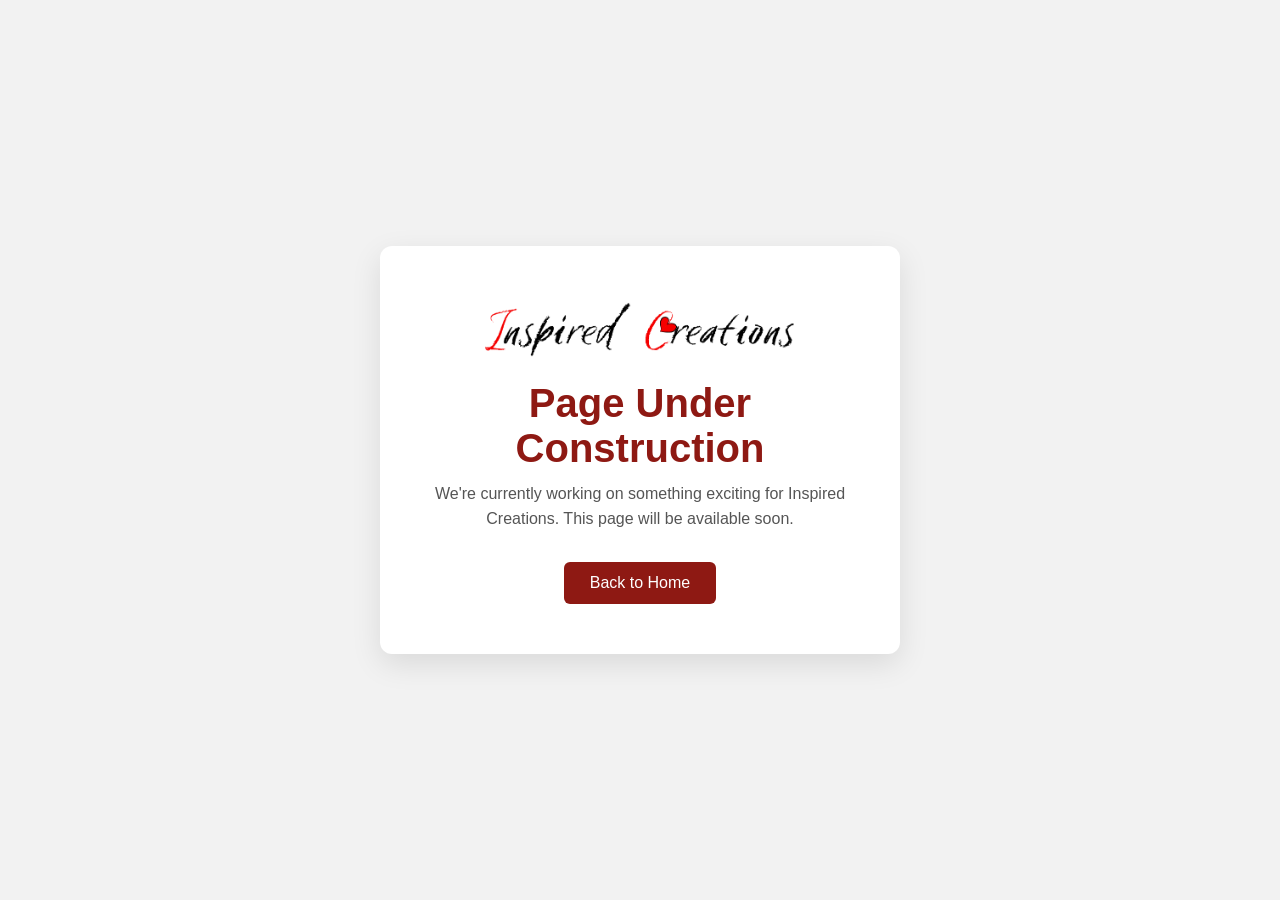
<file: construction.html>
<!DOCTYPE html>
<html lang="en">
<head>
<meta charset="UTF-8">
<meta name="viewport" content="width=device-width, initial-scale=1.0">

<title>Coming Soon | Inspired Creations</title>

<style>

:root{
  --main:#8E1913;
  --hover:#D79F90;
}

*{
  margin:0;
  padding:0;
  box-sizing:border-box;
  font-family:"Segoe UI", sans-serif;
}

body{
  background:#f2f2f2;
  display:flex;
  align-items:center;
  justify-content:center;
  height:100vh;
  text-align:center;
}

/* CONTAINER */

.container{
  background:white;
  padding:50px 40px;
  border-radius:12px;
  max-width:520px;
  width:90%;
  box-shadow:0 10px 30px rgba(0,0,0,0.1);
}

/* LOGO */

.logo{
  width:320px;
  margin-bottom:20px;
}
/* TITLE */

h1{
  font-size:40px;
  color:#8E1913;
  margin-bottom:10px;
}

/* SUBTEXT */

p{
  color:#555;
  margin-bottom:30px;
  line-height:1.6;
}

/* BUTTON */

a{
  display:inline-block;
  padding:12px 26px;
  background:#8E1913;
  color:white;
  text-decoration:none;
  border-radius:6px;
  font-weight:500;
  transition:0.3s;
}

a:hover{
  background:#D79F90;
  color:black;
}

/* MOBILE */

@media (max-width:600px){

.container{
padding:35px 25px;
}

h1{
font-size:32px;
}

}

</style>
</head>

<body>

<div class="container">

<img src="logo1.png" class="logo">

<h1>Page Under Construction</h1>

<p id="constructionText">
We're currently working on something exciting for Inspired Creations.
This page will be available soon.
</p>

<a href="index.html">Back to Home</a>

</div>

<script>
const API = "http://localhost:3000/construction";

async function loadMessage(){

 try{

  const res = await fetch(API);
  const data = await res.json();

  if(data && data.text){
   document.getElementById("constructionText").innerText = data.text;
  }

 }catch(err){

  console.log("Server not connected yet");

 }

}

loadMessage();
</script>

</body>
</html>
</file>
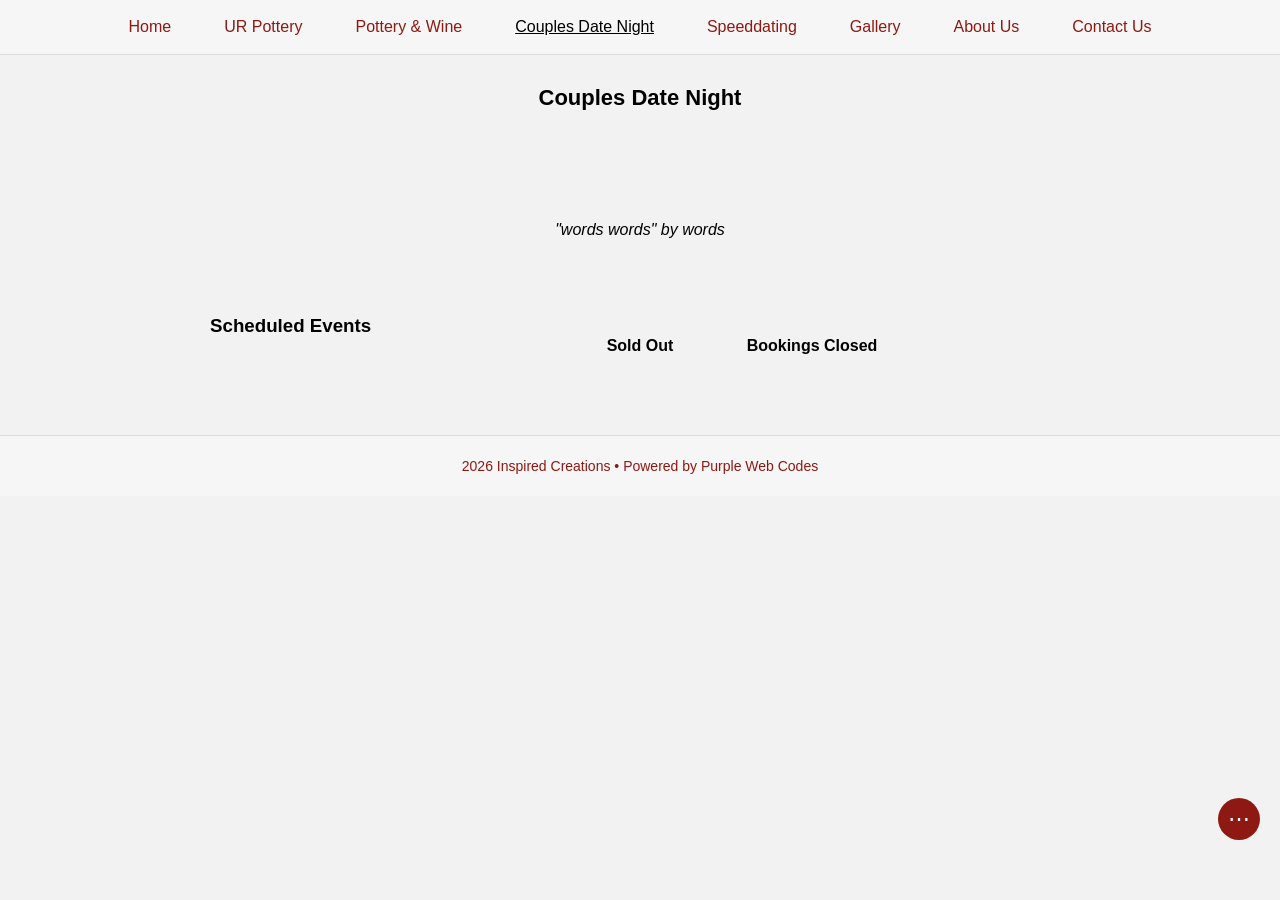
<file: coupledn.html>
<!DOCTYPE html>
<html lang="en">
<head>
<meta charset="UTF-8">
<meta name="viewport" content="width=device-width, initial-scale=1.0">
<title>Couples Date Night | Inspired Creations</title>
<link rel="stylesheet" href="responsive.css">
<style>
:root{
  --main:#8E1913;
  --hover:#D79F90;
}

/* RESET */
*{
  margin:0;
  padding:0;
  box-sizing:border-box;
  font-family:"Segoe UI", sans-serif;
}

body{
  background:#f2f2f2;
}

/* NAVBAR */
nav{
  background:#f6f6f6;
  padding:18px;
  border-bottom:1px solid #ddd;
}

nav ul{
  list-style:none;
  display:flex;
  justify-content:center;
  gap:25px;
}

nav a{
  color:#8E1913;
  text-decoration:none;
  padding:8px 14px;
  border-radius:5px;
  font-weight:500;
  transition:0.3s;
}

nav a:hover{
  color:black;
  background:#D79F90;

}

nav a.active{
  color:black;
  text-decoration:underline;
}

/* PAGE TITLE */
.page-title{
  padding:30px 20px;
  font-size:22px;
  font-weight:600;
  text-align:center;
}

/* TOP IMAGES */
.top-images{
  display:flex;
  justify-content:center;
  gap:40px;
  padding:30px;
}

.image-box{
  width:160px;
  height:160px;
  background:var(--main);
  border-radius:10px;
  transition:0.3s;
}

.image-box:hover{
  background:var(--hover);
  transform:scale(1.05);
}

/* INTRO */
.intro{
  text-align:center;
  margin-top:10px;
  font-style:italic;
}

/* CONTENT */
.content{
  max-width:900px;
  margin:40px auto;
  padding:0 20px;
}

/* STATUS HEADERS */
.status-row{
  display:grid;
  grid-template-columns:2fr 1fr 1fr 1fr;
  margin-bottom:15px;
  font-weight:600;
}

.status-row div:nth-child(2){
  text-align:center;
}

.status-row div:nth-child(3){
  text-align:center;
}

/* EVENT ROW */
.event{
  display:grid;
  grid-template-columns:2fr 1fr 1fr 1fr;
  gap:15px;
  margin-bottom:20px;
  align-items:center;
}

/* DATE CARD */
.dates{
  background: rgba(244,227,178,0.05);
  padding:12px;
  border-radius:18px;
  border:4px solid var(--main);
}

/* SLOT */
.slot{
  width:35px;
  height:35px;
  border-radius:6px;
  margin:auto;
}

/* SOLD */
.slot.sold{
  background:var(--main);
}

/* AVAILABLE */
.slot.available{
  background:white;
  border:2px solid var(--main);
}

/* BUTTON */
.book-btn{
  background:var(--main);
  color:white;
  border:none;
  padding:8px 14px;
  border-radius:6px;
  cursor:pointer;
}

.book-btn:hover{
  background:var(--hover);
  color:black;
}

/* PRIVATE EVENTS */
.private{
  text-align:center;
  margin:60px 0;
}

.private button{
  background:var(--main);
  color:white;
  padding:12px 30px;
  border:none;
  border-radius:6px;
  font-size:16px;
}

.private button:hover{
  background:var(--hover);
  color:black;
}

.admin-panel{
  display:none;
  position:fixed;
  right:20px;
  top:40%;
  transform:translateY(-50%);
  flex-direction:column;
  gap:12px;
  z-index:999;
}

.admin-btn{
  background:#8E1913;
  color:white;
  border:none;
  padding:12px 18px;
  border-radius:10px;
  font-size:14px;
  cursor:pointer;
  box-shadow:0 4px 10px rgba(0,0,0,0.2);
}

.admin-btn:hover{
  background:#D79F90;
  color:black;
}


.modal-content{
  background:white;
  width:90%;
  max-width:500px;
  margin:100px auto;
  padding:30px;
  border-radius:14px;
}

.modal-content textarea{
  width:100%;
  padding:12px;
  border-radius:8px;
  border:2px solid #8E1913;
  resize:none;
  margin-bottom:20px;
}

.modal{
  display:none;
  position:fixed;
  top:0;
  left:0;
  width:100%;
  height:100%;
  background:rgba(0,0,0,0.6);
}



.event-edit{
  display:flex;
  justify-content:space-between;
  align-items:center;
  margin-bottom:15px;
}

.modal input,
.modal textarea{
  width:100%;
  padding:12px;
  border-radius:8px;
  border:2px solid #8E1913;
  resize:none;
  margin-bottom:20px;
}



.admin-toggle{
  text-align:center;
  margin-top:15px;
}

.admin-toggle button{
  background:#8E1913;
  color:white;
  border:none;
  padding:6px 14px;
  border-radius:6px;
  font-size:13px;
  cursor:pointer;
  margin:0 5px;
}

.admin-toggle button:hover{
  background:#D79F90;
  color:black;
}

.admin-menu{
  position:fixed;
  bottom:70px;
  right:20px;
  z-index:9999;
}

/* dots */
.admin-dots{
  background:#8E1913;
  color:white;
  width:42px;
  height:42px;
  border-radius:50%;
  display:flex;
  align-items:center;
  justify-content:center;
  font-size:22px;
  cursor:pointer;
  margin-bottom: -10px;
}

/* popup panel */
#adminMenuPanel{
  display:none;
  position:absolute;
  bottom:55px;
  right:0;
  background:white;
  padding:10px;
  border-radius:10px;
  box-shadow:0 5px 20px rgba(0,0,0,0.3);
}

#adminMenuPanel button{
  background:#8E1913;
  color:white;
  border:none;
  padding:8px 12px;
  border-radius:6px;
  margin:5px 0;
  width:120px;
  cursor:pointer;
}

#adminMenuPanel button:hover{
  background:#D79F90;
  color:black;
}


.image-box img{
  width:100%;
  height:100%;
  object-fit:cover;
  border-radius:10px;
}

.image-box{
  position:relative;
}

.image-box .delete-img{
  position:absolute;
  top:5px;
  right:5px;
  background:#8E1913;
  color:white;
  border:none;
  border-radius:50%;
  width:20px;
  height:20px;
  font-size:12px;
  cursor:pointer;
}

#videoContainer video{
  width:400px;
  border-radius:10px;
  margin:10px;
}


.media-grid{
  max-width:540px;
  margin:40px auto;
  display:grid;
  grid-template-columns:1fr 1fr;
  gap:20px;
}


#storyParagraph{
  line-height:1.7;
  font-size:16px;
  max-width:750px;
  margin:30px auto;
}


/* Big left */
.media-grid .big{
  grid-row:1 / span 2;
}

/* All media boxes */
.media-item{
  max-width:900px;
  position:relative;
  height:220px;
  background:#8E1913;
  border-radius:12px;
  overflow:hidden;
}

.media-item img,
.media-item video{
  width:100%;
  height:100%;
  object-fit:cover;
    max-width:900px;

}
/* DELETE MEDIA BUTTON */
.delete-media{
  position:absolute;
  top:8px;
  right:8px;
  background:#8E1913;
  color:white;
  border:none;
  width:26px;
  height:26px;
  border-radius:50%;
  cursor:pointer;
  font-size:16px;
  display:flex;
  align-items:center;
  justify-content:center;
}

.delete-media:hover{
  background:#D79F90;
  color:black;
}

.edit-media{
  position:absolute;
  top:8px;
  left:8px;
  background:#8E1913;
  color:white;
  border:none;
  width:26px;
  height:26px;
  border-radius:50%;
  cursor:pointer;
  font-size:14px;
  display:flex;
  align-items:center;
  justify-content:center;
}

.edit-media:hover{
  background:#D79F90;
  color:black;
}


.modal-content{
  background:white;
  width:90%;
  max-width:500px;
  margin:60px auto;
  padding:30px;
  border-radius:14px;
  max-height:80vh;
  overflow-y:auto;
}
.modal{
  display:none;
  position:fixed;
  top:0;
  left:0;
  width:100%;
  height:100%;
  background:rgba(0,0,0,0.6);
  overflow-y:auto;
}

/* FOOTER */
footer{
  background:#f6f6f6;
  color:#8E1913;
  text-align:center;
  padding:22px;
  margin-top:80px;
  font-size:14px;
  border-top:1px solid #ddd;
}


</style>
</head>

<body>

<nav>
<ul>
<li><a href="index.html">Home</a></li>
<li><a href="urpottery.html">UR Pottery</a></li>
<li><a href="potterywine.html">Pottery & Wine</a></li>
<li><a href="coupledn.html" class="active">Couples Date Night</a></li>
<li><a href="potteryspeed.html">Speeddating</a></li>
<li><a href="gallery.html">Gallery</a></li>
<li><a href="about.html">About Us</a></li>
<li><a href="contact.html">Contact Us</a></li>
</ul>
</nav>



<div class="page-title">Couples Date Night</div>

<!-- TOP -->
<div class="media-grid" id="mediaGrid"></div>




<p class="intro">"words words" by words</p>

<div class="admin-panel">

  <button class="admin-btn" onclick="openEditEvents()">Edit Events</button>

  <label class="admin-btn">
    Add Image
    <input id="imageFile" type="file" accept="image/*" hidden onchange="addImage()">
  </label>

  <label class="admin-btn">
    Add Slide Show
    <input id="videoFile" type="file" accept="video/*" hidden onchange="addVideo()">
  </label>

  <button class="admin-btn" onclick="openParagraphEditor()">Edit Paragraph</button>

</div>



<div class="content">
  <p id="storyParagraph"></p>


<br>
<br>


<h3>Scheduled Events</h3>

<!-- STATUS HEADER -->
<div class="status-row">
  <div></div>
  <div>Sold Out</div>
  <div>Bookings Closed</div>
  <div></div>
</div>

<div id="eventsContainer"></div>

</div>

<!-- PRIVATE -->
<div id="privateEventContainer"></div>


<div id="editEventsModal" class="modal">

  <div class="modal-content">

    <h3>Edit Events:</h3>

    

<div id="adminEventsContainer"></div>

<hr>

<h4>Private Booking</h4>

<input id="privateLink" type="text" placeholder="Private Form Link">

<label>
  <input type="checkbox" id="privateAvailable">
  Private Booking Available
</label>

<button class="admin-btn" onclick="savePrivateBooking()">Save Private Settings</button>



    <h4>Add New Event</h4>
<input id="newDate" type="text" placeholder="Date">
<input id="newTime" type="text" placeholder="Time">
<input id="newVenue" type="text" placeholder="Venue">
<input id="newPrice" type="text" placeholder="Price">
<input id="newFormLink" type="text" placeholder="Form Link">


<button class="admin-btn" onclick="addEvent()">Add Event</button>
    <button class="admin-btn" onclick="closeEditEvents()">Close</button>

  </div>

</div>


<!-- EDIT PARAGRAPH MODAL -->
<div id="paragraphModal" class="modal">

  <div class="modal-content">

    <h3>Edit Paragraph</h3>

    <textarea id="paragraphTextarea" rows="6"
      placeholder="Type your paragraph here..."></textarea>

    <button class="admin-btn" onclick="saveParagraphModal()">Save</button>
    <button class="admin-btn" onclick="closeParagraphModal()">Close</button>

  </div>

</div>

<!-- ADMIN MINI MENU -->
<div class="admin-menu">

  <div class="admin-dots" onclick="toggleAdminMenu()">⋯</div>

  <div id="adminMenuPanel">
<button onclick="openAdminLogin()">Enable Admin</button>
<button onclick="disableAdmin()">Disable Admin</button>
  </div>

</div>


<div id="adminLoginModal" class="modal">
<div class="modal-content">

<h3>Admin Login</h3>

<input id="adminUserInput" placeholder="Username">

<input id="adminPassInput" type="password" placeholder="Password">

<div class="modal-actions">
<button class="admin-btn" onclick="loginAdmin()">Login</button>
<button class="admin-btn cancel-btn" onclick="closeAdminLogin()">Cancel</button>
</div>
</div>
</div>

<div id="changePasswordModal" class="modal">
<div class="modal-content">

<h3>Admin Settings</h3>

<input id="newUsername" placeholder="New Username">

<input id="currentPassword" type="password" placeholder="Current Password">

<input id="newPassword" type="password" placeholder="New Password">

<input id="confirmPassword" type="password" placeholder="Confirm Password">

<button class="admin-btn" onclick="updateAdminCredentials()">Save</button>
<button class="admin-btn" onclick="closeChangePassword()">Cancel</button>

</div>
</div>

<footer>
2026 Inspired Creations • Powered by Purple Web Codes
</footer>
<script src="coupledn.js"></script>
<script src="admin.js"></script>

</body>
</html>
</file>
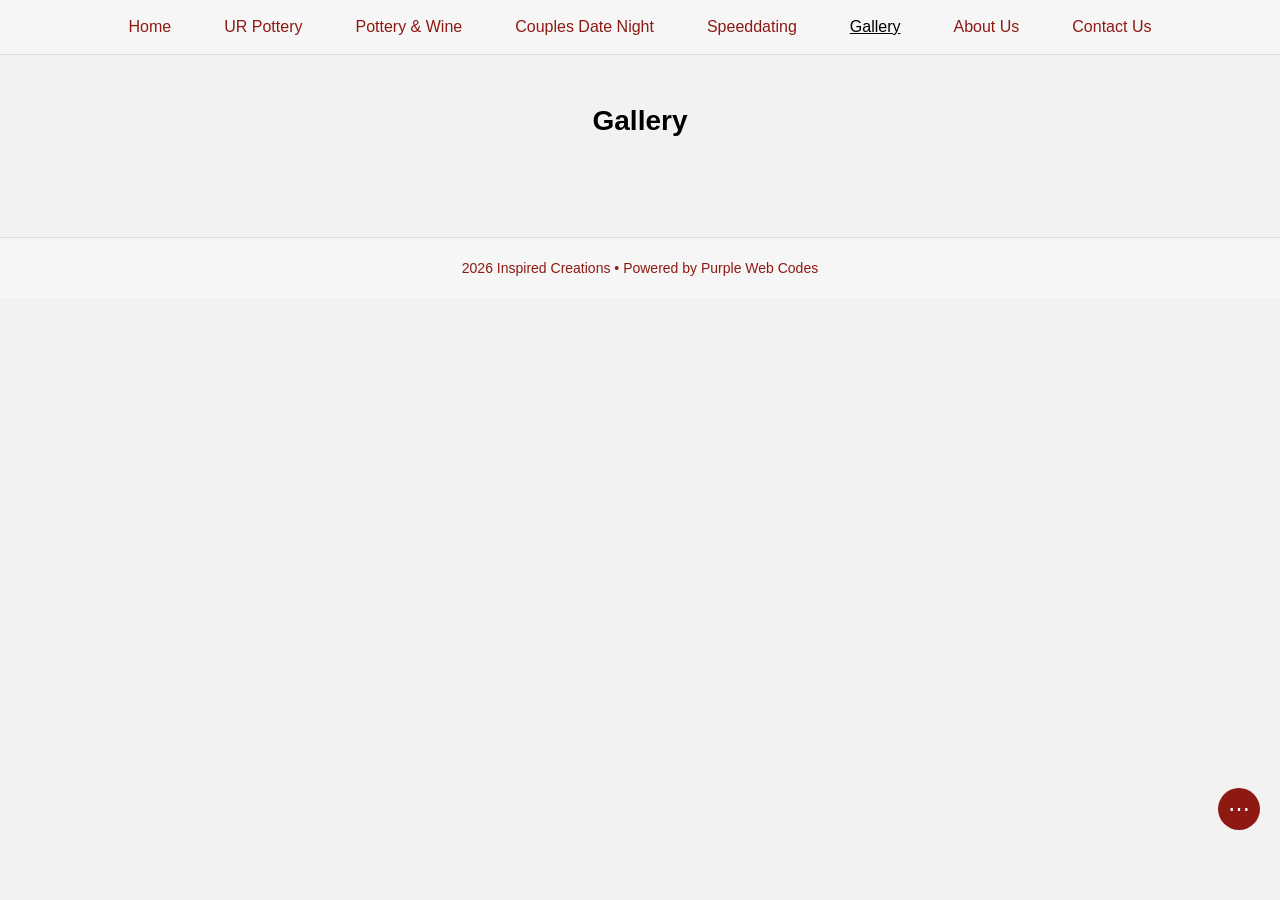
<file: gallery.html>
<!DOCTYPE html>
<html lang="en">
<head>
<meta charset="UTF-8">
<meta name="viewport" content="width=device-width, initial-scale=1.0">
<title>Gallery | Inspired Creations</title>
<link rel="stylesheet" href="responsive.css">
<style>
:root{
  --main:#8E1913;
  --hover:#D79F90;
}

*{
  margin:0;
  padding:0;
  box-sizing:border-box;
  font-family:"Segoe UI", sans-serif;
}

body{
  background:#f2f2f2;
}

/* NAVBAR */
nav{
  background:#f6f6f6;
  padding:18px;
  border-bottom:1px solid #ddd;
}

nav ul{
  list-style:none;
  display:flex;
  justify-content:center;
  gap:25px;
}

nav a{
  color:#8E1913;
  text-decoration:none;
  padding:8px 14px;
  border-radius:5px;
  font-weight:500;
}

nav a:hover{
  background:#D79F90;
  color:black;
}

nav a.active{
  color:black;
  text-decoration:underline;
}

/* TITLE */
.title{
  text-align:center;
  padding:50px 20px 20px;
  font-size:28px;
}

/* GALLERY */
.gallery-item{
  display:flex;
  align-items:center;
  justify-content:center;
  gap:80px;
  padding:60px 20px;
  max-width:1000px;
  margin:auto;
}

.gallery-item.reverse{
  flex-direction:row-reverse;
}

.image-box{
  width:220px;
  height:220px;
  border-radius:12px;
  overflow:hidden;
  background:#8E1913;
  position:relative;
}

.image-box img{
  width:100%;
  height:100%;
  object-fit:cover;
}

.text-box{
  max-width:400px;
}

/* DELETE */
.delete-btn{
  position:absolute;
  top:6px;
  right:6px;
  background:#8E1913;
  color:white;
  border:none;
  width:24px;
  height:24px;
  border-radius:50%;
  cursor:pointer;
}

/* ADMIN PANEL */
.admin-panel{
  display:none;
  position:fixed;
  right:20px;
  top:50%;
  transform:translateY(-50%);
  display:none;
  flex-direction:column;
  gap:12px;
}

.admin-btn{
  background:#8E1913;
  color:white;
  border:none;
  padding:12px 18px;
  border-radius:10px;
  cursor:pointer;
}

.admin-btn:hover{
  background:#D79F90;
  color:black;
}

/* DOT MENU */
.admin-menu{
  position:fixed;
  bottom:70px;
  right:20px;
}

.admin-dots{
  background:#8E1913;
  color:white;
  width:42px;
  height:42px;
  border-radius:50%;
  display:flex;
  align-items:center;
  justify-content:center;
  font-size:22px;
  cursor:pointer;
}

#adminMenuPanel{
  display:none;
  position:absolute;
  bottom:55px;
  right:0;
  background:white;
  padding:10px;
  border-radius:10px;
}

#adminMenuPanel button{
  width:130px;
  background:#8E1913;
  color:white;
  border:none;
  padding:8px;
  border-radius:6px;
  margin:5px 0;
}

.edit-btn{
  position:absolute;
  top:6px;
  left:6px;
  background:#8E1913;
  color:white;
  border:none;
  width:24px;
  height:24px;
  border-radius:50%;
  cursor:pointer;
  font-size:14px;
}

.edit-btn:hover{
  background:#D79F90;
  color:black;
}

/* MODAL BACKGROUND */

.modal{
  display:none;
  position:fixed;
  top:0;
  left:0;
  width:100%;
  height:100%;
  background:rgba(0,0,0,0.6);
}

/* MODAL BOX */
.modal-content{
  background:white;
  width:90%;
  max-width:500px;
  margin:100px auto;
  padding:30px;
  border-radius:14px;
}

@keyframes modalFade{
  from{
    transform:translateY(-20px);
    opacity:0;
  }
  to{
    transform:translateY(0);
    opacity:1;
  }
}

/* MODAL TITLE */
.modal-content h3{
  margin-bottom:15px;
  color:#8E1913;
}

/* LABELS */
.modal-content label{
  font-size:14px;
  font-weight:600;
  display:block;
  margin-top:10px;
}

/* INPUTS */
.modal input,
.modal textarea{
  width:100%;
  padding:12px;
  border-radius:8px;
  border:2px solid #8E1913;
  resize:none;
  margin-bottom:20px;
}
.modal-content textarea{
  width:100%;
  padding:12px;
  border-radius:8px;
  border:2px solid #8E1913;
  resize:none;
  margin-bottom:20px;
}

.modal-content input:focus,
.modal-content textarea:focus{
  border-color:#8E1913;
  outline:none;
}

/* BUTTON AREA */
.modal-actions{
  margin-top:20px;
  display:flex;
  justify-content:flex-end;
  gap:10px;
}

/* SAVE BUTTON */
.save-btn{
  background:#8E1913;
}

/* CANCEL BUTTON */
.cancel-btn{
  background:#8E1913;
  color:rgb(255, 254, 254);
}

.cancel-btn:hover{
  background:#aaa;
}


/* FOOTER */
footer{
  background:#f6f6f6;
  color:#8E1913;
  text-align:center;
  padding:22px;
  margin-top:80px;
  font-size:14px;
  border-top:1px solid #ddd;
}
</style>
</head>

<body>

<nav>
<ul>
<li><a href="index.html">Home</a></li>
<li><a href="urpottery.html">UR Pottery</a></li>
<li><a href="potterywine.html">Pottery & Wine</a></li>
<li><a href="coupledn.html">Couples Date Night</a></li>
<li><a href="potteryspeed.html">Speeddating</a></li>
<li><a href="gallery.html" class="active">Gallery</a></li>
<li><a href="about.html">About Us</a></li>
<li><a href="contact.html">Contact Us</a></li>
</ul>
</nav>

<h2 class="title">Gallery</h2>

<div id="galleryContainer"></div>

<!-- ADMIN PANEL -->
<div class="admin-panel" id="galleryAdminPanel">

<label class="admin-btn">
Add Gallery Item
<input type="file" hidden accept="image/*" onchange="addGalleryItem(event)">
</label>

</div>

<!-- ADMIN MENU -->
<div class="admin-menu">
<div class="admin-dots" onclick="toggleAdminMenu()">⋯</div>
<div id="adminMenuPanel">
<button onclick="openAdminLogin()">Enable Admin</button>
<button onclick="disableAdmin()">Disable Admin</button>
</div>
</div>

<!-- EDIT GALLERY MODAL -->
<div id="editGalleryModal" class="modal">

<div class="modal-content">

<h3>Edit Gallery Item</h3>

<label>Upload / Replace Image</label>
<input type="file" accept="image/*" onchange="replaceGalleryImage(event)">

<label>Heading</label>
<input id="editTitleInput">

<label>Description</label>
<textarea id="editTextInput" rows="4"></textarea>

<div class="modal-actions">
<button class="admin-btn save-btn" onclick="saveGalleryEdit()">Save</button>
<button class="admin-btn cancel-btn" onclick="closeGalleryEdit()">Cancel</button>
</div>

</div>
</div>


<div id="adminLoginModal" class="modal">
<div class="modal-content">

<h3>Admin Login</h3>

<input id="adminUserInput" placeholder="Username">

<input id="adminPassInput" type="password" placeholder="Password">

<div class="modal-actions">
<button class="admin-btn" onclick="loginAdmin()">Login</button>
<button class="admin-btn cancel-btn" onclick="closeAdminLogin()">Cancel</button>
</div>

</div>
</div>

<div id="changePasswordModal" class="modal">
<div class="modal-content">

<h3>Admin Settings</h3>

<input id="newUsername" placeholder="New Username">

<input id="currentPassword" type="password" placeholder="Current Password">

<input id="newPassword" type="password" placeholder="New Password">

<input id="confirmPassword" type="password" placeholder="Confirm Password">

<div class="modal-actions">
<button class="admin-btn" onclick="updateAdminCredentials()">Save</button>
<button class="admin-btn cancel-btn" onclick="closeChangePassword()">Cancel</button>
</div>

</div>
</div>
<footer>
2026 Inspired Creations • Powered by Purple Web Codes
</footer>

<script src="gallery.js"></script>
<script src="admin.js"></script>

</body>
</html>
</file>
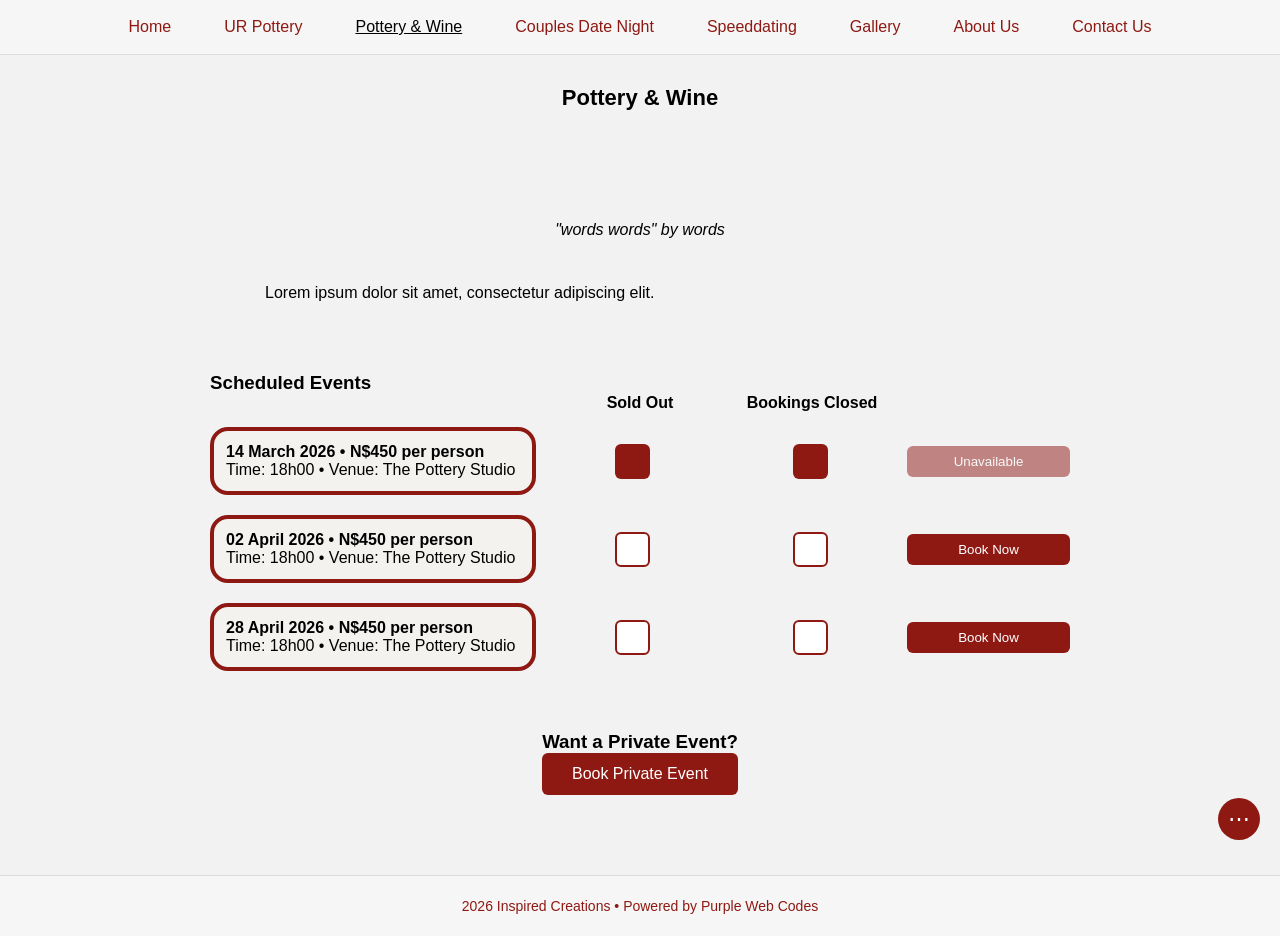
<file: potterywine.html>
<!DOCTYPE html>
<html lang="en">
<head>
<meta charset="UTF-8">
<meta name="viewport" content="width=device-width, initial-scale=1.0">
<title>Pottery & Wine | Inspired Creations</title>
<link rel="stylesheet" href="responsive.css">
<style>
:root{
  --main:#8E1913;
  --hover:#D79F90;
}

/* RESET */
*{
  margin:0;
  padding:0;
  box-sizing:border-box;
  font-family:"Segoe UI", sans-serif;
}

body{
  background:#f2f2f2;
}

/* NAVBAR */
nav{
  background:#f6f6f6;
  padding:18px;
  border-bottom:1px solid #ddd;
}

nav ul{
  list-style:none;
  display:flex;
  justify-content:center;
  gap:25px;
}

nav a{
  color:#8E1913;
  text-decoration:none;
  padding:8px 14px;
  border-radius:5px;
  font-weight:500;
  transition:0.3s;
}

nav a:hover{
  color:black;
  background:#D79F90;

}

nav a.active{
  color:black;
  text-decoration:underline;
}

/* PAGE TITLE */
.page-title{
  padding:30px 20px;
  font-size:22px;
  font-weight:600;
  text-align:center;
}

/* TOP IMAGES */
.top-images{
  display:flex;
  justify-content:center;
  gap:40px;
  padding:30px;
}

.image-box{
  width:160px;
  height:160px;
  background:var(--main);
  border-radius:10px;
  transition:0.3s;
}

.image-box:hover{
  background:var(--hover);
  transform:scale(1.05);
}

/* INTRO */
.intro{
  text-align:center;
  margin-top:10px;
  font-style:italic;
}

/* CONTENT */
.content{
  max-width:900px;
  margin:40px auto;
  padding:0 20px;
}

/* STATUS HEADERS */
.status-row{
  display:grid;
  grid-template-columns:2fr 1fr 1fr 1fr;
  margin-bottom:15px;
  font-weight:600;
}

.status-row div:nth-child(2){
  text-align:center;
}

.status-row div:nth-child(3){
  text-align:center;
}

/* EVENT ROW */
.event{
  display:grid;
  grid-template-columns:2fr 1fr 1fr 1fr;
  gap:15px;
  margin-bottom:20px;
  align-items:center;
}

/* DATE CARD */
.dates{
  background: rgba(244,227,178,0.05);
  padding:12px;
  border-radius:18px;
  border:4px solid var(--main);
}

/* SLOT */
.slot{
  width:35px;
  height:35px;
  border-radius:6px;
  margin:auto;
}

/* SOLD */
.slot.sold{
  background:var(--main);
}

/* AVAILABLE */
.slot.available{
  background:white;
  border:2px solid var(--main);
}

/* BUTTON */
.book-btn{
  background:var(--main);
  color:white;
  border:none;
  padding:8px 14px;
  border-radius:6px;
  cursor:pointer;
}

.book-btn:hover{
  background:var(--hover);
  color:black;
}

/* PRIVATE EVENTS */
.private{
  text-align:center;
  margin:60px 0;
}

.private button{
  background:var(--main);
  color:white;
  padding:12px 30px;
  border:none;
  border-radius:6px;
  font-size:16px;
}

.private button:hover{
  background:var(--hover);
  color:black;
}

.admin-panel{
  display:none;
  position:fixed;
  right:20px;
  top:40%;
  transform:translateY(-50%);
  flex-direction:column;
  gap:12px;
  z-index:999;
}

.admin-btn{
  background:#8E1913;
  color:white;
  border:none;
  padding:12px 18px;
  border-radius:10px;
  font-size:14px;
  cursor:pointer;
  box-shadow:0 4px 10px rgba(0,0,0,0.2);
}

.admin-btn:hover{
  background:#D79F90;
  color:black;
}



.modal{
  display:none;
  position:fixed;
  top:0;
  left:0;
  width:100%;
  height:100%;
  background:rgba(0,0,0,0.6);
}

.modal-content{
  background:white;
  width:90%;
  max-width:500px;
  margin:100px auto;
  padding:30px;
  border-radius:14px;
}

.modal-content textarea{
  width:100%;
  padding:12px;
  border-radius:8px;
  border:2px solid #8E1913;
  resize:none;
  margin-bottom:20px;
}



.event-edit{
  display:flex;
  justify-content:space-between;
  align-items:center;
  margin-bottom:15px;
}

.modal input,
.modal textarea{
  width:100%;
  padding:12px;
  border-radius:8px;
  border:2px solid #8E1913;
  resize:none;
  margin-bottom:20px;
}



.admin-toggle{
  text-align:center;
  margin-top:15px;
}

.admin-toggle button{
  background:#8E1913;
  color:white;
  border:none;
  padding:6px 14px;
  border-radius:6px;
  font-size:13px;
  cursor:pointer;
  margin:0 5px;
}

.admin-toggle button:hover{
  background:#D79F90;
  color:black;
}

.admin-menu{
  position:fixed;
  bottom:70px;
  right:20px;
  z-index:9999;
}

/* dots */
.admin-dots{
  background:#8E1913;
  color:white;
  width:42px;
  height:42px;
  border-radius:50%;
  display:flex;
  align-items:center;
  justify-content:center;
  font-size:22px;
  cursor:pointer;
  margin-bottom: -10px;
}

/* popup panel */
#adminMenuPanel{
  display:none;
  position:absolute;
  bottom:55px;
  right:0;
  background:white;
  padding:10px;
  border-radius:10px;
  box-shadow:0 5px 20px rgba(0,0,0,0.3);
}

#adminMenuPanel button{
  background:#8E1913;
  color:white;
  border:none;
  padding:8px 12px;
  border-radius:6px;
  margin:5px 0;
  width:120px;
  cursor:pointer;
}

#adminMenuPanel button:hover{
  background:#D79F90;
  color:black;
}


.image-box img{
  width:100%;
  height:100%;
  object-fit:cover;
  border-radius:10px;
}

.image-box{
  position:relative;
}

.image-box .delete-img{
  position:absolute;
  top:5px;
  right:5px;
  background:#8E1913;
  color:white;
  border:none;
  border-radius:50%;
  width:20px;
  height:20px;
  font-size:12px;
  cursor:pointer;
}

#videoContainer video{
  width:400px;
  border-radius:10px;
  margin:10px;
}



.media-grid{
  max-width:540px;
  margin:40px auto;
  display:grid;
  grid-template-columns:1fr 1fr;
  gap:20px;
}


#storyParagraph{
  line-height:1.7;
  font-size:16px;
  max-width:750px;
  margin:30px auto;
}


/* Big left */
.media-grid .big{
  grid-row:1 / span 2;
}

/* All media boxes */
.media-item{
  max-width:900px;
  position:relative;
  height:220px;
  background:#8E1913;
  border-radius:12px;
  overflow:hidden;
}

.media-item img,
.media-item video{
  width:100%;
  height:100%;
  object-fit:cover;
    max-width:900px;

}

/* DELETE MEDIA BUTTON */
.delete-media{
  position:absolute;
  top:8px;
  right:8px;
  background:#8E1913;
  color:white;
  border:none;
  width:26px;
  height:26px;
  border-radius:50%;
  cursor:pointer;
  font-size:16px;
  display:flex;
  align-items:center;
  justify-content:center;
}

.delete-media:hover{
  background:#D79F90;
  color:black;
}
.edit-media{
  position:absolute;
  top:8px;
  left:8px;
  background:#8E1913;
  color:white;
  border:none;
  width:26px;
  height:26px;
  border-radius:50%;
  cursor:pointer;
  font-size:14px;
  display:flex;
  align-items:center;
  justify-content:center;
}

.edit-media:hover{
  background:#D79F90;
  color:black;
}



.modal-content{
  background:white;
  width:90%;
  max-width:500px;
  margin:60px auto;
  padding:30px;
  border-radius:14px;
  max-height:80vh;
  overflow-y:auto;
}



/* FOOTER */
footer{
  background:#f6f6f6;
  color:#8E1913;
  text-align:center;
  padding:22px;
  margin-top:80px;
  font-size:14px;
  border-top:1px solid #ddd;
}


</style>
</head>

<body>

<nav>
<ul>
<li><a href="index.html">Home</a></li>
<li><a href="urpottery.html">UR Pottery</a></li>
<li><a href="potterywine.html" class="active">Pottery & Wine</a></li>
<li><a href="coupledn.html">Couples Date Night</a></li>
<li><a href="potteryspeed.html">Speeddating</a></li>
<li><a href="gallery.html">Gallery</a></li>
<li><a href="about.html">About Us</a></li>
<li><a href="contact.html">Contact Us</a></li>
</ul>
</nav>



<div class="page-title">Pottery & Wine</div>

<!-- TOP -->
<div class="media-grid" id="mediaGrid"></div>




<p class="intro">"words words" by words</p>

<div class="admin-panel">

  <button class="admin-btn" onclick="openEditEvents()">Edit Events</button>

  <label class="admin-btn">
    Add Image
    <input id="imageFile" type="file" accept="image/*" hidden onchange="addImage()">
  </label>

  <label class="admin-btn">
    Add Slide Show
    <input id="videoFile" type="file" accept="video/*" hidden onchange="addVideo()">
  </label>

  <button class="admin-btn" onclick="openParagraphEditor()">Edit Paragraph</button>

</div>



<div class="content">
  <p id="storyParagraph"></p>


<br>
<br>


<h3>Scheduled Events</h3>

<!-- STATUS HEADER -->
<div class="status-row">
  <div></div>
  <div>Sold Out</div>
  <div>Bookings Closed</div>
  <div></div>
</div>

<div id="eventsContainer"></div>

</div>

<!-- PRIVATE -->
<div id="privateEventContainer"></div>


<div id="editEventsModal" class="modal">

  <div class="modal-content">

    <h3>Edit Events:</h3>

    

<div id="adminEventsContainer"></div>

<hr>

<h4>Private Booking</h4>

<input id="privateLink" type="text" placeholder="Private Form Link">

<label>
  <input type="checkbox" id="privateAvailable">
  Private Booking Available
</label>

<button class="admin-btn" onclick="savePrivateBooking()">Save Private Settings</button>



    <h4>Add New Event</h4>
<input id="newDate" type="text" placeholder="Date">
<input id="newTime" type="text" placeholder="Time">
<input id="newVenue" type="text" placeholder="Venue">
<input id="newPrice" type="text" placeholder="Price">
<input id="newFormLink" type="text" placeholder="Form Link">


<button class="admin-btn" onclick="addEvent()">Add Event</button>
    <button class="admin-btn" onclick="closeEditEvents()">Close</button>

  </div>

</div>


<!-- EDIT PARAGRAPH MODAL -->
<div id="paragraphModal" class="modal">

  <div class="modal-content">

    <h3>Edit Paragraph</h3>

    <textarea id="paragraphTextarea" rows="6"
      placeholder="Type your paragraph here..."></textarea>

    <button class="admin-btn" onclick="saveParagraphModal()">Save</button>
    <button class="admin-btn" onclick="closeParagraphModal()">Close</button>

  </div>

</div>

<!-- ADMIN MINI MENU -->
<div class="admin-menu">

  <div class="admin-dots" onclick="toggleAdminMenu()">⋯</div>

  <div id="adminMenuPanel">
<button onclick="openAdminLogin()">Enable Admin</button>
    <button onclick="disableAdmin()">Disable Admin</button>
  </div>

</div>


<div id="adminLoginModal" class="modal">
<div class="modal-content">

<h3>Admin Login</h3>

<input id="adminUserInput" placeholder="Username">
<input id="adminPassInput" type="password" placeholder="Password">

<div class="modal-actions">
<button class="admin-btn" onclick="loginAdmin()">Login</button>
<button class="admin-btn cancel-btn" onclick="closeAdminLogin()">Cancel</button>
</div>

</div>
</div>

<div id="changePasswordModal" class="modal">
<div class="modal-content">

<h3>Admin Settings</h3>

<input id="newUsername" placeholder="New Username">
<input id="currentPassword" type="password" placeholder="Current Password">
<input id="newPassword" type="password" placeholder="New Password">
<input id="confirmPassword" type="password" placeholder="Confirm Password">

<div class="modal-actions">
<button class="admin-btn" onclick="updateAdminCredentials()">Save</button>
<button class="admin-btn cancel-btn" onclick="closeChangePassword()">Cancel</button>
</div>

</div>
</div>


<footer>
2026 Inspired Creations • Powered by Purple Web Codes
</footer>
<script src="potterynwine.js"></script>
<script src="admin.js"></script>

</body>
</html>
</file>
<file: responsive.css>
/* MOBILE */
@media (max-width:768px){

nav ul{
flex-wrap:wrap;
gap:10px;
}

.container{
margin:40px 20px;
padding:25px;
}

.gallery-item{
flex-direction:column;
}

.member{
flex-direction:column;
}

img, video{
max-width:100%;
height:auto;
}

}
</file>
